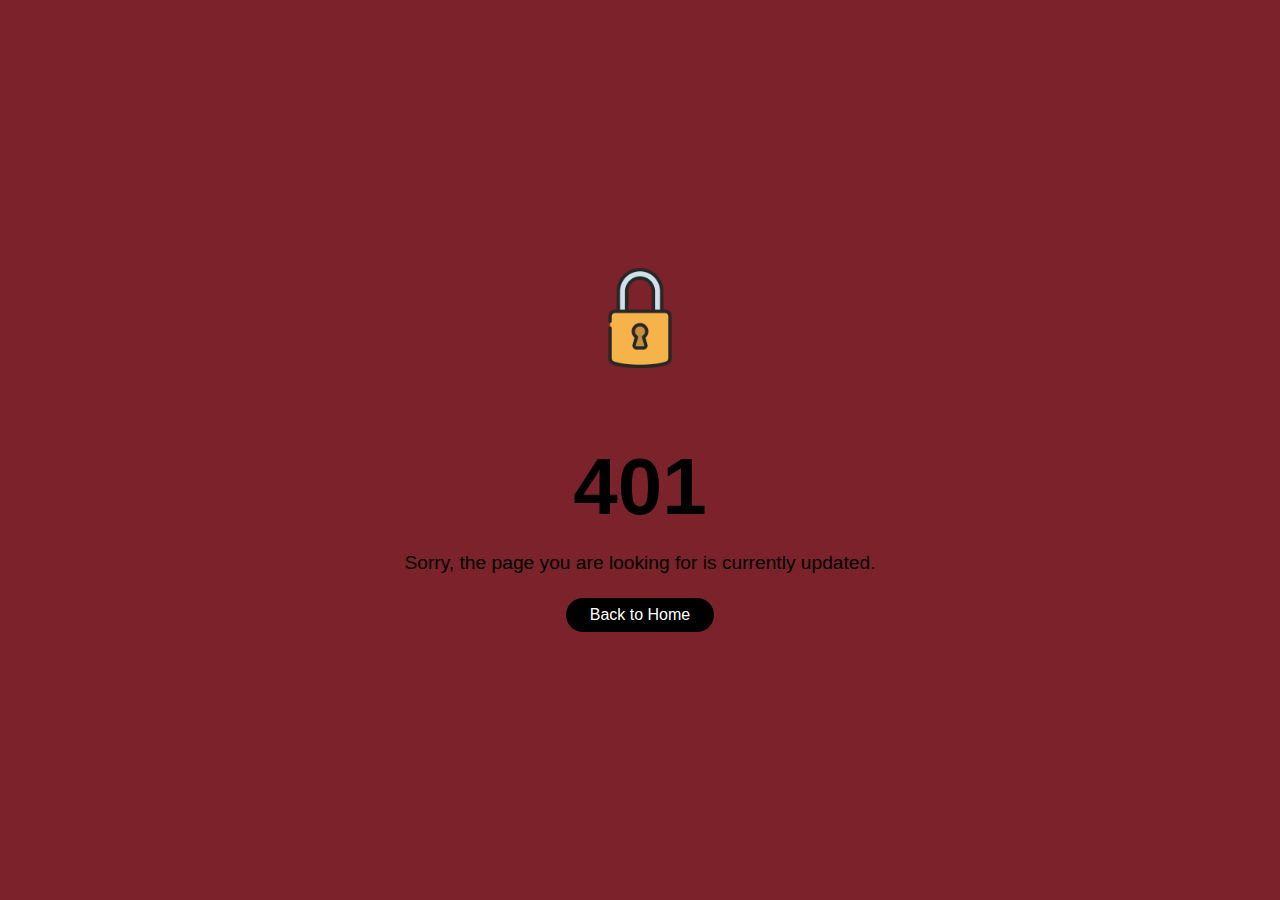
<file: Error401.html>
<!DOCTYPE html>
<html data-bs-theme="dark" data-bs-theme-mode="dark" dir="ltr" lang="en">
<head>
    <meta charset="UTF-8">
    <meta name="viewport" content="width=device-width, initial-scale=1.0">
    <meta http-equiv="X-UA-Compatible" content="IE=edge">
    <title>Golden Town | حدث حطاء ما</title>
    <link rel="icon" href="images/body/logo.webp">
    <link rel="apple-touch-icon" href="images/body/logo.webp">
    <style>
        body {
            font-family: Arial, sans-serif;
            margin: 0;
            padding: 0;
            background-color: #7b222a;
            color: #000000;
            display: flex;
            justify-content: center;
            align-items: center;
            height: 100vh;
        }
        .error-container {
            text-align: center;
        }
        .error-container img {
            width: 100px;
            margin-bottom: 1rem;
        }
        .error-container h1 {
            font-size: 5rem;
            margin-bottom: 1rem;
        }
        .error-container p {
            font-size: 1.2rem;
            margin-bottom: 1.5rem;
        }
        .btn-custom {
            display: inline-block;
            padding: 0.5rem 1.5rem;
            font-size: 1rem;
            color: #fff;
            text-decoration: none;
            background-color: #000000;
            border-radius: 30px;
            transition: background-color 0.3s ease, box-shadow 0.3s ease;
        }
        .btn-custom:hover {
            background-color: #0056b3;
            box-shadow: 0 4px 10px rgba(0, 0, 0, 0.3);
        }
    </style>
</head>
<body>
    <div class="error-container">
        <!-- الصورة أعلى النص -->
        <img class="w-100px" src="[data-uri]" alt="Locked">
        <h1>401</h1>
        <p>Sorry, the page you are looking for is currently updated.</p>
        <!-- زر العودة إلى الصفحة الرئيسية -->
        <a class="btn-custom" href="index.html">Back to Home</a>
    </div>
</body>
</html>
</file>
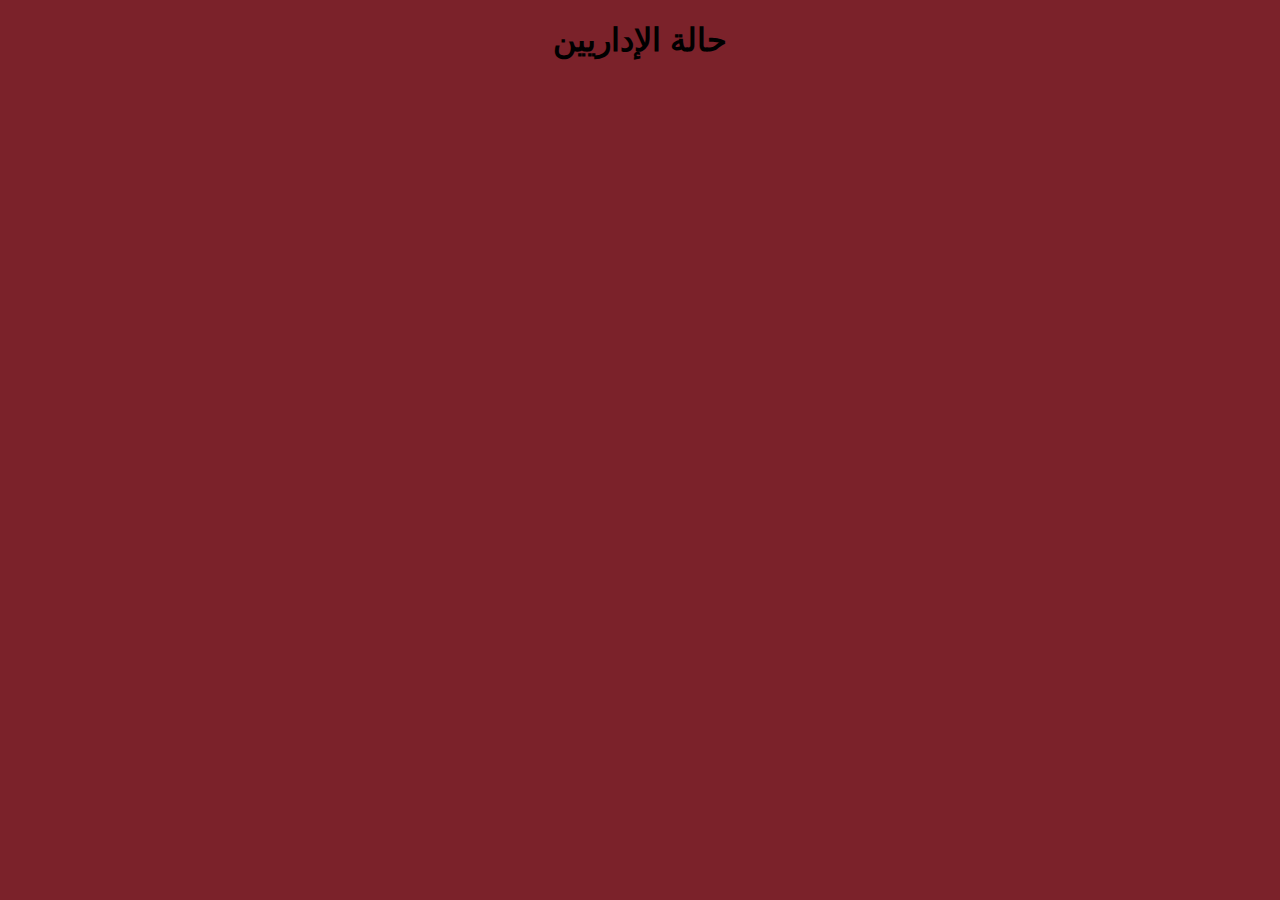
<file: STAFF.html>
<!DOCTYPE html>
<html lang="en">
<head>
  <meta charset="UTF-8">
  <meta name="viewport" content="width=device-width, initial-scale=1.0">
  <title>Golden Town | الاداره المتصله</title>
  <style>
    body {
      font-family: Arial, sans-serif;
      text-align: center;
      background-color: #7b222a;
    }
    .admin {
      margin: 10px auto;
      padding: 10px;
      border: 1px solid #ccc;
      border-radius: 5px;
      width: 200px;
    }
    .online {
      color: green;
    }
    .offline {
      color: red;
    }
    .idle {
      color: orange;
    }
    .dnd {
      color: purple;
    }
    .unknown {
      color: gray;
    }
  </style>
</head>
<body>
  <h1>حالة الإداريين</h1>
  <div id="admins"></div>

  <script>
    const fetchStatuses = async () => {
      try {
        const response = await fetch('http://localhost:3000/statuses'); // تأكد من أن الرابط صحيح
        const statuses = await response.json();
        const adminContainer = document.getElementById('admins');
        adminContainer.innerHTML = ''; // تفريغ المحتوى القديم

        for (const [id, status] of Object.entries(statuses)) {
          const div = document.createElement('div');
          div.className = `admin ${status}`;
          div.textContent = `Admin ID: ${id} - Status: ${status}`;
          adminContainer.appendChild(div);
        }
      } catch (error) {
        console.error('Error fetching statuses:', error);
      }
    };

    setInterval(fetchStatuses, 5000); // تحديث كل 5 ثوانٍ
    fetchStatuses();
  </script>
</body>
</html>
</file>
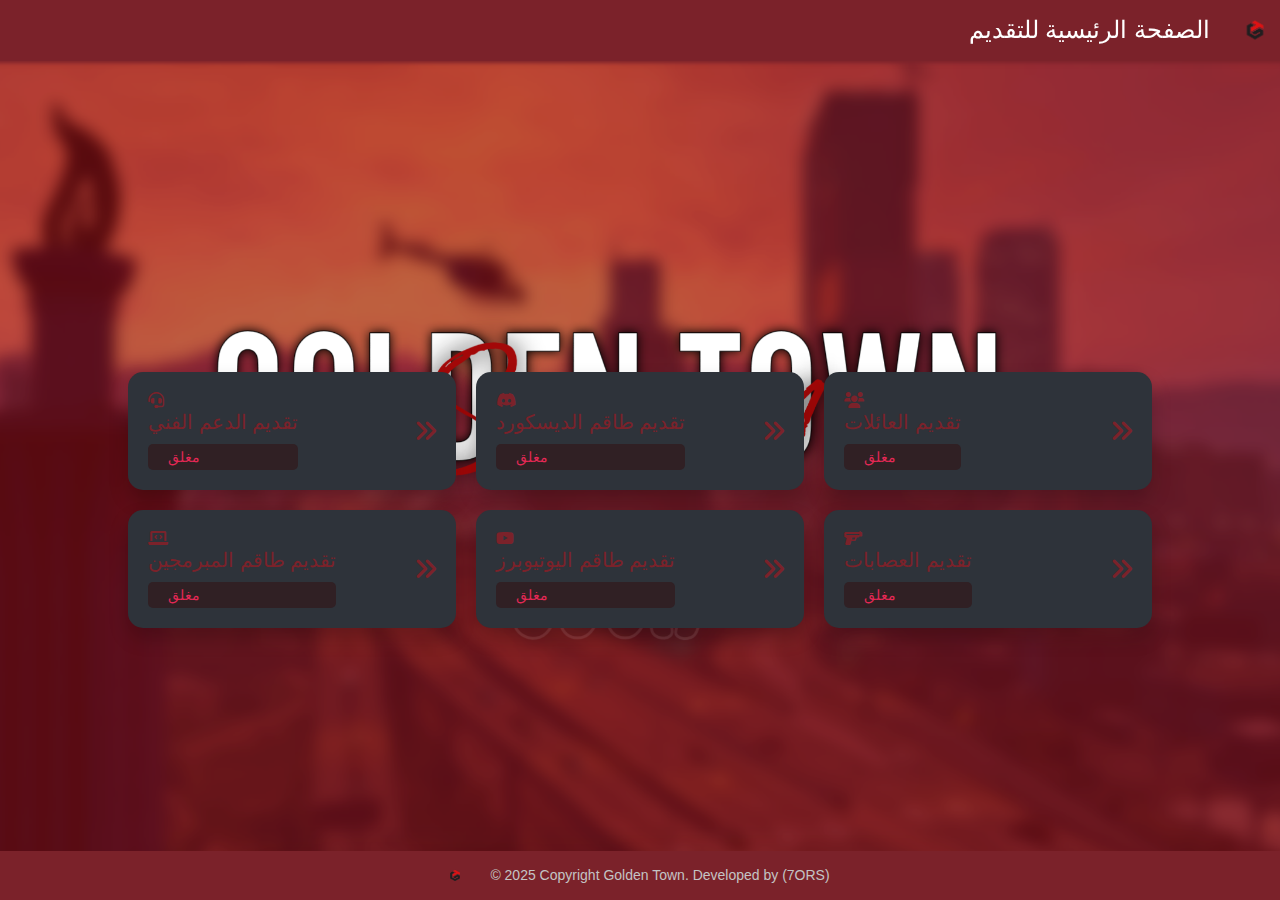
<file: Submissions Department.html>
<!DOCTYPE html>
<html data-bs-theme="dark" data-bs-theme-mode="dark" dir="ltr" lang="en">
<head>
    <meta charset="UTF-8">
    <meta name="viewport" content="width=device-width, initial-scale=1.0">
    <meta http-equiv="X-UA-Compatible" content="IE=edge">
    <title>Golden Town | التقديمات</title>
    <link rel="icon" href="images/body/logo.webp">
    <link rel="apple-touch-icon" href="images/body/logo.webp">
    <link rel="stylesheet" href="Submissions Department.css">
    <link rel="stylesheet" href="https://cdnjs.cloudflare.com/ajax/libs/font-awesome/6.0.0-beta3/css/all.min.css">
</head>
<body>

    <!-- الهيدر -->
    <header class="fixed-top">
        <div class="header-content">
            <a href="رابط الموقع" onclick="location.reload();" class="logo-link">
                <img src="images/body/logo.webp" alt="Logo" class="logo">
            </a>
            <span class="page-title">الصفحة الرئيسية للتقديم</span>
        </div>
    </header>

    <!-- الكروت -->
    <div class="container">
        <!-- كرت 1 -->
        <a class="card card-1" href="رابط تقديم الدعم الفني ">
            <div class="card-body">
                <span class="d-flex align-items">
                    <span class="fa-solid fa-headset"></span>
                    <span class="card-text">
                        <div class="title">تقديم الدعم الفني</div>
                        <span class="badge badge-light-danger closed">مغلق</span>
                    </span>
                </span>
                <span class="icon-end">
                    <i class="fa-solid fa-angles-right"></i>
                </span>
            </div>
        </a>
    
        <!-- كرت 2 -->
        <a class="card card-2" href="رابط تقديم طاقم الدسكورد">
            <div class="card-body">
                <span class="d-flex align-items">
                    <span class="fa-brands fa-discord"></span>
                    <span class="card-text">
                        <div class="title">تقديم طاقم الديسكورد</div>
                        <span class="badge badge-light-danger closed">مغلق</span>
                    </span>
                </span>
                <span class="icon-end">
                    <i class="fa-solid fa-angles-right"></i>
                </span>
            </div>
        </a>
    
        <!-- كرت 3 -->
        <a class="card card-3" href="رابط تقديم العائلات">
            <div class="card-body">
                <span class="d-flex align-items">
                    <span class="fa-solid fa-users"></span>
                    <span class="card-text">
                        <div class="title">تقديم العائلات</div>
                        <span class="badge badge-light-danger closed">مغلق</span>
                    </span>
                </span>
                <span class="icon-end">
                    <i class="fa-solid fa-angles-right"></i>
                </span>
            </div>
        </a>
    
        <!-- كرت 4 -->
        <a class="card card-4" href="رابط تقديم المبرمجين">
            <div class="card-body">
                <span class="d-flex align-items">
                    <span class="fa-solid fa-laptop-code"></span>
                    <span class="card-text">
                        <div class="title">تقديم طاقم المبرمجين</div>
                        <span class="badge badge-light-danger closed">مغلق</span>
                    </span>
                </span>
                <span class="icon-end">
                    <i class="fa-solid fa-angles-right"></i>
                </span>
            </div>
        </a>
    
        <!-- كرت 5 -->
        <a class="card card-5" href="رابط تقديم اليوتيوبرز">
            <div class="card-body">
                <span class="d-flex align-items">
                    <span class="fa-brands fa-youtube"></span>
                    <span class="card-text">
                        <div class="title">تقديم طاقم اليوتيوبرز</div>
                        <span class="badge badge-light-danger closed">مغلق</span>
                    </span>
                </span>
                <span class="icon-end">
                    <i class="fa-solid fa-angles-right"></i>
                </span>
            </div>
        </a>
    
        <!-- كرت 6 -->
        <a class="card card-6" href="رابط تقديم العصابات">
            <div class="card-body">
                <span class="d-flex align-items">
                    <span class="fa-solid fa-gun"></span>
                    <span class="card-text">
                        <div class="title">تقديم العصابات</div>
                        <span class="badge badge-light-danger closed">مغلق</span>
                    </span>
                </span>
                <span class="icon-end">
                    <i class="fa-solid fa-angles-right"></i>
                </span>
            </div>
        </a>
    </div>
    
    <!-- الفوتر -->
    <footer class="footer">
        <div class="footer-content">
            <img src="images/body/logo.webp" alt="Discord Logo" class="footer-logo">
            <span class="footer-text">
                © 2025 Copyright Golden Town. Developed by (7ORS)
            </span>
        </div>
    </footer>

    <link rel="stylesheet" href="https://cdnjs.cloudflare.com/ajax/libs/font-awesome/6.0.0-beta3/css/all.min.css">

</body>
</html>
</file>
<file: Submissions Department.css>
body {
    background-color: #7b222a; /* لون الخلفية الداكنة */
    background: url('images/body/background.png') no-repeat center center/cover;
    height: 100vh; /* اجعل الارتفاع 100% من عرض الشاشة */
    display: flex;
    color: #ff0000;
    justify-content: center; /* توسيط الكروت أفقيًا */
    align-items: center; /* توسيط الكروت عموديًا */
    margin: 0;
    font-family: Arial, sans-serif; /* خط الصفحة */
}

/* تنسيق الهيدر */
.fixed-top {
    background-color: #7b222a; /* لون خلفية شريط التنقل */
    padding: 15px 20px; /* إضافة padding */
    position: fixed; /* تثبيت الهيدر */
    width: 100%; /* عرض الهيدر كامل */
    z-index: 1000; /* الهيدر فوق باقي العناصر */
    display: flex; /* استخدام flexbox لتنسيق العناصر */
    align-items: center; /* محاذاة العناصر عموديًا */
    box-shadow: 0 2px 4px #7b222a; /* إضافة ظل */
    top: -1px; /* تحريك الهيدر لأعلى بمقدار 1px */
}

/* تنسيق محتوى الهيدر */
.header-content {
    display: flex;
    justify-content: flex-start;
    width: 100%;
    flex-direction: row-reverse;
    align-content: center;
    flex-wrap: nowrap;
    align-items: center;
}

.logo-link {
    display: flex; /* استخدام flexbox لمحاذاة الشعار بشكل صحيح */
    align-items: center;
}

.logo {
    width: 50px; /* عرض الشعار */
    height: auto; /* الحفاظ على النسبة */
}

.page-title {
    color: #fff; /* لون نص العنوان */
    font-size: 24px; /* حجم خط العنوان */
    margin-right: 20px; /* مسافة بين الشعار والعنوان */
}

/* تنسيق الكروت */
.container {
    display: grid;
    grid-template-columns: repeat(3, 1fr); /* توزيع الكروت على 3 أعمدة */
    gap: 20px; /* مسافة بين الكروت */
    width: 80%; /* ضبط عرض الحاوية */
    margin-top: 100px; /* مسافة أعلى لتفادي الهيدر الثابت */
}

a.card {
    background-color: #2e333a; /* لون الخلفية للكارت */
    color: #7b222a;
    border-radius: 15px; /* زوايا دائرية */
    padding: 20px;
    text-decoration: none; /* إزالة التسطير تحت النص */
    transition: transform 0.3s ease; /* تأثير الانتقال عند التحريك */
    display: flex;
    justify-content: space-between;
    align-items: center;
    box-shadow: 0px 10px 20px rgba(0, 0, 0, 0.2); /* ظل الكرت */
}

a.card:hover {
    transform: translateY(-10px); /* تحريك الكرت عند التمرير عليه */
    box-shadow: 0px 20px 30px rgba(0, 0, 0, 0.3); /* تضخيم الظل */
}

/* تنسيق جسم الكرت */
.card-body {
    display: flex;
    justify-content: space-between;
    align-items: center;
    width: 100%;
}

.card-text {
    display: flex;
    flex-direction: column;
}

.title {
    font-size: 20px; /* حجم عنوان الكرت */
}

.badge {
    font-size: 14px;
    margin-top: 10px;
}

/* تخصيص لون "مغلق" في الكروت */
.card-1 .badge.closed {
    background-color: #302024;
    color: #e42855;
    border-radius: 5px;
    padding: 5px 20px;
}

.card-2 .badge.closed {
    background-color: #302024;
    color: #e42855;
    border-radius: 5px;
    padding: 5px 20px;
}

.card-3 .badge.closed {
    background-color: #302024;
    color: #e42855;
    border-radius: 5px;
    padding: 5px 20px;
}

.card-4 .badge.closed {
    background-color: #302024;
    color: #e42855;
    border-radius: 5px;
    padding: 5px 20px;
}

.card-5 .badge.closed {
    background-color: #302024;
    color: #e42855;
    border-radius: 5px;
    padding: 5px 20px;
}

.card-6 .badge.closed {
    background-color: #302024;
    color: #e42855;
    border-radius: 5px;
    padding: 5px 20px;
}

.icon-end i {
    font-size: 24px;
    color: #7b222a;
}

/* الفوتر */
.footer {
    position: fixed;
    bottom: 0;
    width: 100%;
    background-color: #7b222a; /* لون الخلفية */
    padding: 15px 0; /* إضافة padding أعلى وأسفل */
    display: flex;
    justify-content: center; /* توسيط المحتوى أفقيًا */
    align-items: center; /* توسيط المحتوى عموديًا */
    color: #fff; /* لون النص */
    font-size: 14px; /* حجم النص */
    z-index: 1000;
}

.footer-content {
    display: flex;
    justify-content: center;
    align-items: center;
    gap: 20px; /* مسافة بين العناصر */
}

.footer-logo {
    width: 30px; /* حجم الشعار */
    height: auto;
}

.footer-text {
    margin-right: 10px;
    color: #c4c4c4; /* لون النص الفاتح */
}

.activate-windows {
    color: #7b222a;
    text-decoration: none; /* إزالة التسطير تحت الرابط */
    font-size: 12px;
}
</file>
